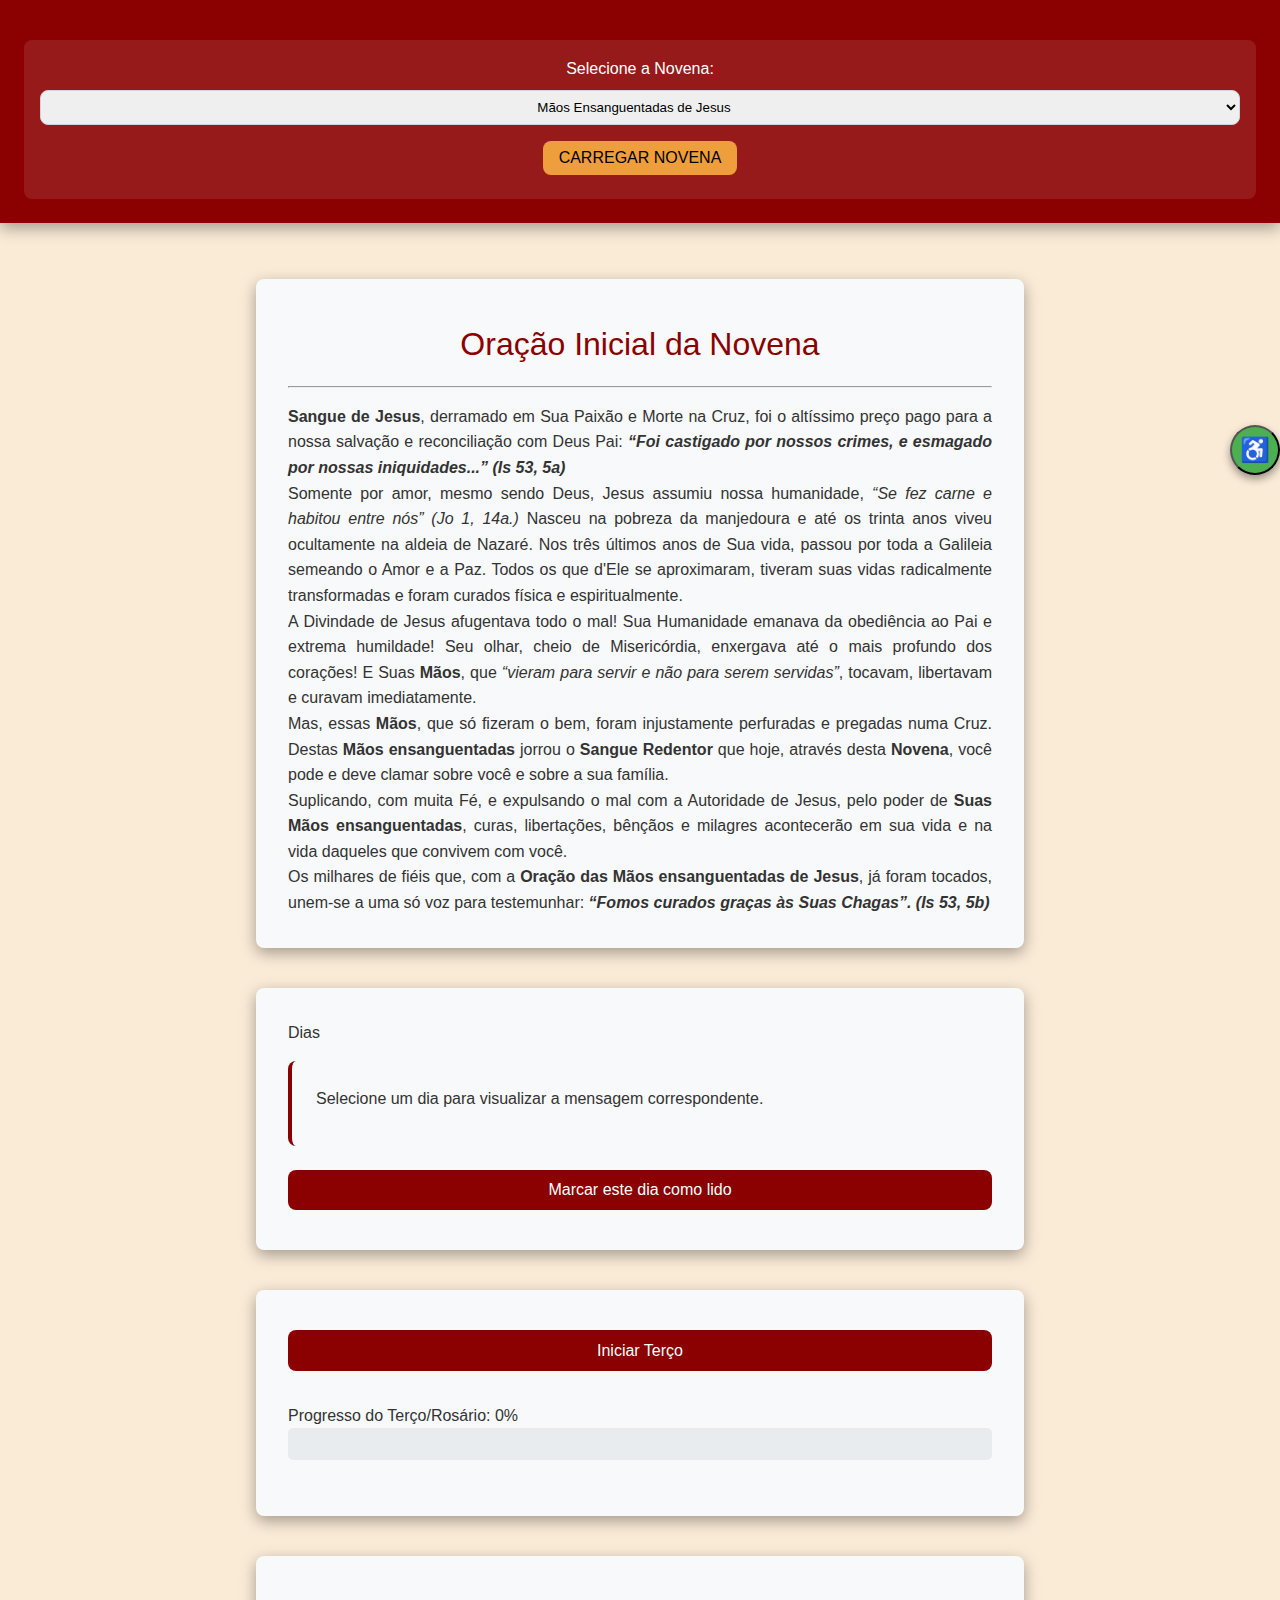
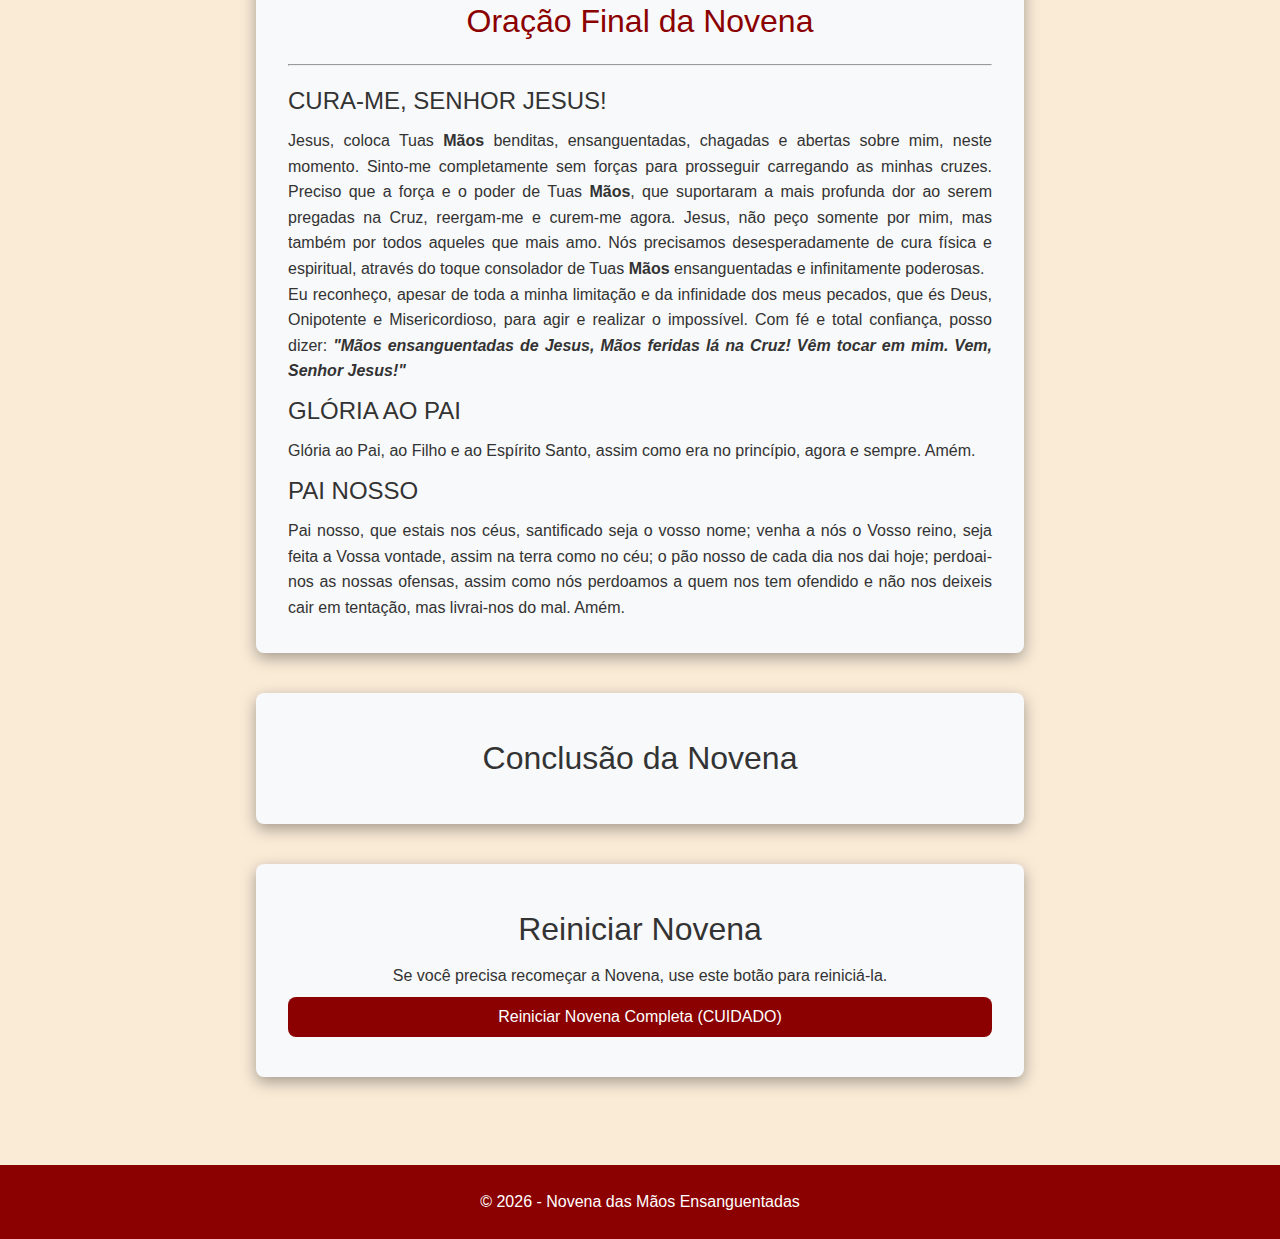
<file: index.html>
<!DOCTYPE html>
<html lang="pt-BR">
<head>
    <meta charset="UTF-8">
    <meta name="viewport" content="width=device-width, initial-scale=1.0">
    <title></title>
    <link rel="shortcut icon" href="./static/favicon.png" type="image/x-icon">
    <link rel="stylesheet" href="./static/styles.css">
</head>
<body>

    <header>
        <nav class="novena-selector" role="navigation" aria-label="Seleção da Novena">
            <label for="novenaSelect">Selecione a Novena:</label>
            <select id="novenaSelect"></select>
            <button class="btn btn-warning" id="loadNovena">CARREGAR NOVENA</button>
        </nav>
        <button class="accessibility-float" id="toggleAccessibility" aria-label="Ativar Modo Acessível">
            ♿
        </button>
    </header>
    
    <main class="container">
        <section class="section" id="firstPrayer"></section>

        <section class="section" id="novenaContainer">
            <div class="day-selector" id="daySelector">Dias</div>
            <div id="dailyMessage" aria-live="polite"><p>Selecione um dia para visualizar a mensagem correspondente.</p></div>
            <button class="btn btn-danger" id="markDayRead">Marcar este dia como lido</button>
        </section>

        <section class="section" id="rosarioContainer">
            <div id="rosaryButtonContainer"><button class="btn btn-danger" id="startRosary">Iniciar Terço</button></div>
            
            <div class="progress-container">
                <p>Progresso do Terço/Rosário: <span id="progressText">0%</span></p>
                <div class="progress-bar"><div class="progress" id="rosaryProgress" style="width: 0%;"></div></div>
            </div>
        </section>

        <section class="section" id="finalPrayer"></section>

        <section class="section" id="completionSection">
            <h2 class="text-center">Conclusão da Novena</h2>
            <div id="completionActions"></div>
        </section>

        <section class="section">
            <h2 class="text-center">Reiniciar Novena</h2>
            <p class="text-center">Se você precisa recomeçar a Novena, use este botão para reiniciá-la.</p>
            <button class="btn btn-danger" id="resetNovena">Reiniciar Novena Completa (CUIDADO)</button>
        </section>
    </main>

    <div class="modal" id="prayerModal" role="dialog" aria-modal="true" aria-labelledby="modalContent">
        <div class="modal-content">
            <span class="close-modal" id="closeModal" role="button" aria-label="Fechar modal">&times;</span>
            <div id="modalContent"></div>
        </div>
    </div>

    <footer><p class="text-center" id="footerText">© 2025 - </p></footer>
    
    <script src="./static/lista_novenas.js"></script>
    <script src="./static/script.js"></script>
</body>
</html>
</file>
<file: static/styles.css>
:root {
    --bg-color: #faebd7;
    --primary-color: #F8F9FA;
    --bg-danger: #8B0000;
    --bg-warning: #ee9e3b;
    --bg-success: #4CAF50;
    --bg-danger-hover: #C41E3A;
    --bg-info: #e9ecef;
    --text-dark: #333;
    --text-light: #FFF;
    --border-radius: 8px;
    --box-shadow: rgba(0, 0, 0, 0.35) 0px 5px 15px;
}

* {
    font-family: 'Segoe UI', Tahoma, Geneva, Verdana, sans-serif;
    margin: 0;
    padding: 0;
    box-sizing: border-box;
}

body {
    background-color: var(--bg-color);
    color: var(--text-dark);
    line-height: 1.6;
}

h1, h2, h3, h4, h5, h6 { font-weight: 100; margin: 0.5rem 0; }

h1 { font-size: 2.25rem; }
h2 { font-size: 2rem; }
h3 { font-size: 1.75rem; }
h4 { font-size: 1.5rem; }
h5 { font-size: 1.25rem; }
h6 { font-size: 1rem; }
p { font-size: 1rem; text-align: justify; }

.text-red { color: var(--bg-danger); }
.text-center { text-align: center; }
.margin-vertical { margin: 1rem 0; }

.container {
    max-width: 800px;
    margin: 0 auto;
    padding: 1rem;
}

.section {
    background-color: var(--primary-color);
    border-radius: var(--border-radius);
    padding: 2rem;
    margin: 2.5rem 0;
    box-shadow: var(--box-shadow);
}

button, select, input, a { outline: 2px solid transparent; /* evita outline feio, mas mantém foco */ }
button:focus, select:focus { outline: 2px solid #f00; /* foco visível para teclado */ }

header {
    background-color: var(--bg-danger);
    color: var(--text-light);
    text-align: center;
    padding: 1.5rem;
    box-shadow: var(--box-shadow);
}

footer {
    text-align: center;
    padding: 1.5rem;
    margin-top: 2rem;
    background-color: var(--bg-danger);
    color: var(--text-light);
}


/* Estilos para o seletor de novenas */
.novena-selector {
    margin-top: 1rem;
    padding: 1rem;
    background-color: rgba(255, 255, 255, 0.1);
    border-radius: var(--border-radius);
}

.novena-selector label {
    display: block;
    margin-bottom: 0.5rem;
    color: var(--text-light);
}

.novena-selector select {
    width: 100%;
    padding: 0.5rem;
    text-align: center;
    border-radius: var(--border-radius);
    border: 1px solid #ced4da;
    margin-bottom: 0.5rem;
}

.novena-selector .btn { width: auto; padding: 0.5rem 1rem; }

.btn {
    display: inline-block;
    padding: 0.7rem 1.5rem;
    border: none;
    border-radius: var(--border-radius);
    cursor: pointer;
    font-size: 1rem;
    transition: background-color 0.3s;
    margin: 0.5rem 0;
    width: 100%;
    text-align: center;
}

.btn-warning { background-color: var(--bg-warning); }
.btn-warning:hover { background-color: var(--bg-danger-hover); }

.btn-danger { background-color: var(--bg-danger); color: var(--text-light); }
.btn-danger:hover { background-color: var(--bg-warning); color: var(--text-dark); }

.btn-success { background-color: var(--bg-success); color: var(--text-light); }
.btn-success:hover { background-color: var(--bg-warning); color: var(--text-dark); }

.btn-success.completed:hover { background-color: var(--bg-success); color: var(--text-light); }

.form-row {
    display: flex;
    flex-wrap: wrap;
    gap: 1rem;
    width: 100%;
}

.form-group {
    display: flex;
    flex-direction: column;
    flex: 1;
    min-width: 150px;
}

.label {
    display: block;
    margin-top: 1rem;
    font-weight: 400;
}

input[type="file"] {
    width: 100%;
    padding: 1rem 0;
    border: 1px solid #ddd;
    border-radius: 4px;
    box-sizing: border-box;
}

/* Estilos para os botoes dos dias da novena */
.day-selector {
    display: grid;
    grid-template-columns: repeat(3, 1fr);
    gap: 0.5rem;
    margin-bottom: 1rem;
}

.btn-day {
    background-color: var(--bg-info);
    color: var(--text-color);
    padding: 0.5rem;
    border: 1px solid #ced4da;
    border-radius: var(--border-radius);
    cursor: pointer;
    text-align: center;
}

.btn-day.active { background-color: var(--bg-danger); color: var(--text-light); }
.btn-day.completed { background-color: var(--bg-success); color: var(--text-light); }

/* Estilo para as mensagens diárias */
#dailyMessage {
    background-color: var(--primary-color);
    padding: 1.5rem;
    border-radius: var(--border-radius);
    margin-bottom: 1rem;
    border-left: 4px solid var(--bg-danger);
}

#dailyMessage h3 { color: var(--bg-danger); margin-bottom: 1rem; }
#dailyMessage p { margin-bottom: 0.5rem; line-height: 1.8; }

/* Estilo para Modais */
.modal {
    display: none;
    position: fixed;
    top: 0;
    left: 0;
    width: 100%;
    height: 100%;
    background-color: rgba(0, 0, 0, 0.7);
    z-index: 1000;
    overflow-y: auto;
}

.modal-content {
    background-color: var(--text-light);
    margin: 2rem auto;
    padding: 2rem;
    border-radius: var(--border-radius);
    width: 90%;
    max-width: 600px;
    position: relative;
    max-height: 90vh;
    overflow-y: auto;
}

.close-modal {
    position: absolute;
    top: 1rem;
    right: 1rem;
    font-size: 1.5rem;
    cursor: pointer;
    color: #aaa;
}

.close-modal:hover { color: var(--text-color); }

.prayer-counter {
    display: grid;
    grid-template-columns: repeat(5, 1fr);
    gap: 0.5rem;
    margin: 1rem 0;
}

.btn-counter {
    background-color: var(--bg-info);
    border: 1px solid #ced4da;
    border-radius: var(--border-radius);
    padding: 0.5rem;
    text-align: center;
    cursor: pointer;
}

.btn-counter.active { background-color: var(--bg-danger); color: var(--text-light); }
.progress-container { margin: 1.5rem 0; }

.progress-bar {
    height: 2rem;
    background-color: var(--bg-info);
    border-radius: 5px;
    overflow: hidden;
}

.progress {
    height: 100%;
    background-color: var(--bg-danger);
    border-radius: 5px;
    transition: width 0.3s ease;
}

.progress-completed { background-color: var(--bg-success); }

@media (max-width: 768px) {
    .novena-selector {
        display: flex;
        flex-direction: column;
        align-items: center;
        gap: 1rem;
    }
    
    .novena-selector label {
        margin-bottom: 0;
        margin-right: 0.5rem;
    }
    
    .novena-selector select {
        width: auto;
        flex-grow: 1;
        margin-bottom: 0;
        margin-right: 0.5rem;
    }
    
    .novena-selector .btn { width: auto; }
    .day-selector { grid-template-columns: repeat(2, 1fr); }
    .prayer-counter { grid-template-columns: repeat(2, 1fr); }
}

/* ================================
   MODO ACESSÍVEL
   ================================ */

/* Botão flutuante de acessibilidade */
.accessibility-float {
    position: fixed;
    right: 0px;
    top: 50%;
    transform: translateY(-50%);
    z-index: 2000;
    width: 50px;
    height: 50px;
    border-radius: 50%;
    display: flex;
    align-items: center;
    justify-content: center;
    font-size: 1.5rem; /* só se usar emoji */
    background-color: var(--bg-success);
    color: var(--text-light);
    box-shadow: 0 4px 8px rgba(0,0,0,0.4);
    cursor: pointer;
    transition: background 0.3s;
}

.accessibility-float:hover {
    background-color: var(--bg-warning);
    color: var(--text-dark);
}

.accessible-mode .accessibility-float {
    background-color: #FFD700 !important;
    color: #000 !important;
    border: 2px solid #fff;
}

.accessible-mode {
    background-color: #000 !important;      /* fundo escuro */
    color: #fff !important;                 /* texto claro */
    font-size: 1.2em;                         /* texto maior */
    line-height: 1.8;
}

.accessible-mode header,
.accessible-mode footer,
.accessible-mode .section,
.accessible-mode #dailyMessage,
.accessible-mode .modal-content {
    background-color: #111 !important;
    color: #fff !important;
    border: 2px solid #FFD700;              /* borda dourada para destaque */
}

/* Links, botões e foco */
.accessible-mode a,
.accessible-mode button,
.accessible-mode select {
    background-color: #FFD700 !important;
    color: #000 !important;
    font-weight: bold;
    outline: 3px solid #FFD700 !important;
}

/* Botões ativos */
.accessible-mode .btn-day.active,
.accessible-mode .btn-counter.active {
    background-color: #FFD700 !important;
    color: #000 !important;
}

/* Barra de progresso */
.accessible-mode .progress {
    background-color: #FFD700 !important;
}
</file>
